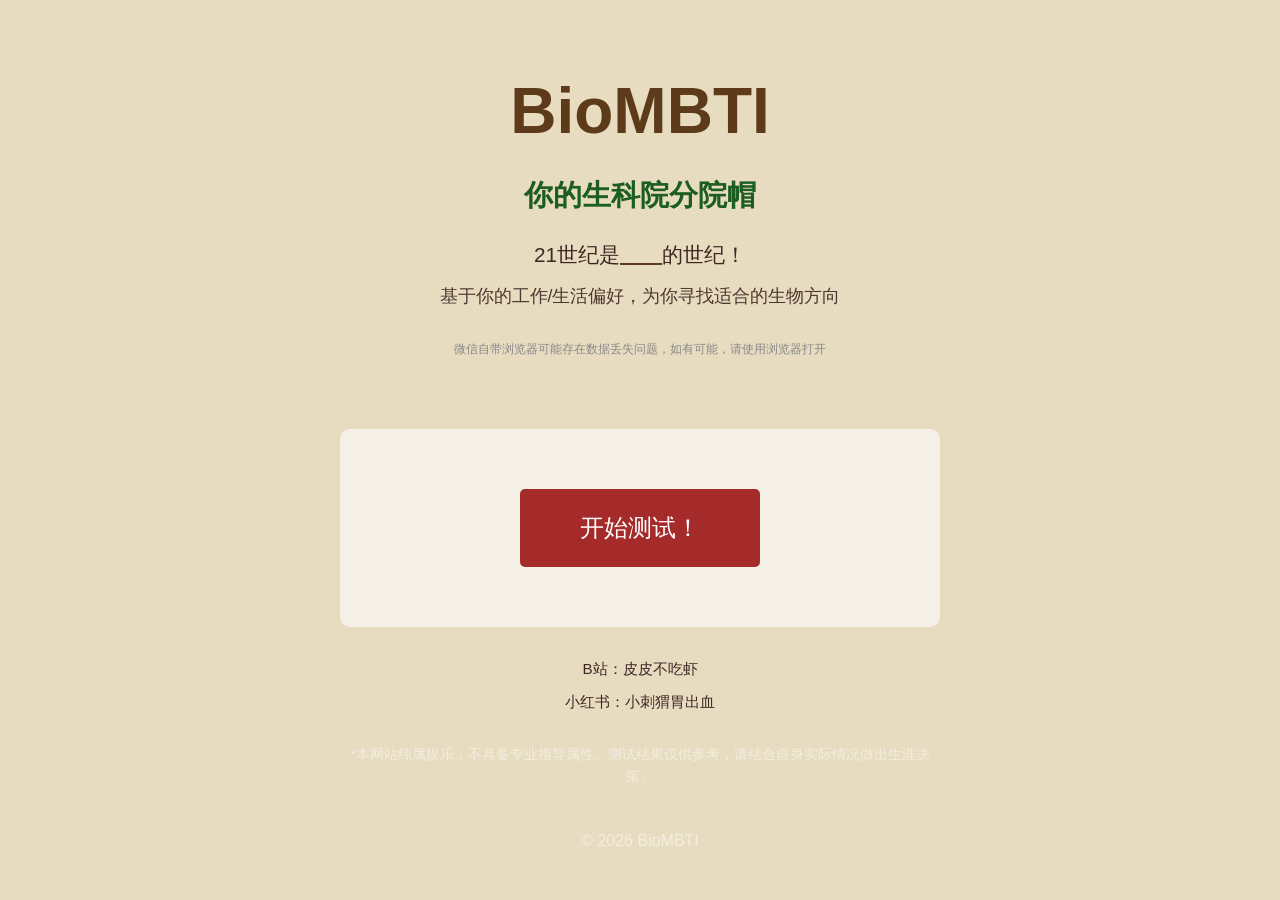
<file: index.html>
<!DOCTYPE html>
<html lang="zh-CN">
<head>
    <meta charset="UTF-8">
    <meta name="viewport" content="width=device-width, initial-scale=1.0">
    <title>BioMBTI - 你的生科院分院帽</title>
    <link rel="stylesheet" href="css/style.css">
    <!-- Google tag (gtag.js) -->
    <script async src="https://www.googletagmanager.com/gtag/js?id=G-Y9PH84H6SB"></script>
    <script>
     window.dataLayer = window.dataLayer || [];
     function gtag(){dataLayer.push(arguments);}
     gtag('js', new Date());

     gtag('config', 'G-Y9PH84H6SB');
    </script>
    <script defer src="https://cloud.umami.is/script.js" data-website-id="a50141d1-e462-4dfd-b0ab-998553afbc6c"></script>
</head>
<body>
    <div class="container">
        <header class="main-header">
            <h1>BioMBTI</h1>
            <p class="subtitle" style="color: #1b5e20;">你的生科院分院帽</p>
            <p class="tagline">21世纪是<span class="blank">　　</span>的世纪！</p>
            <p class="description">基于你的工作/生活偏好，为你寻找适合的生物方向</p>
            <p class="browser-notice" style="font-size: 12px; color: #888; margin-top: 5px;">微信自带浏览器可能存在数据丢失问题，如有可能，请使用浏览器打开</p>
        </header>
        
        <div class="content-box center-content">
            <a href="instructions.html" class="button large start-btn">开始测试！</a>
        </div>
        
        <div class="social-links">
            <p>B站：皮皮不吃虾</p>
            <p>小红书：小刺猬胃出血</p>
        </div>
        
        <p class="footer-disclaimer">*本网站纯属娱乐，不具备专业指导属性。测试结果仅供参考，请结合自身实际情况做出生涯决策。</p>
        
        <footer>
            <p>&copy; 2026 BioMBTI</p>
        </footer>
    </div>
</body>
</html>
</file>
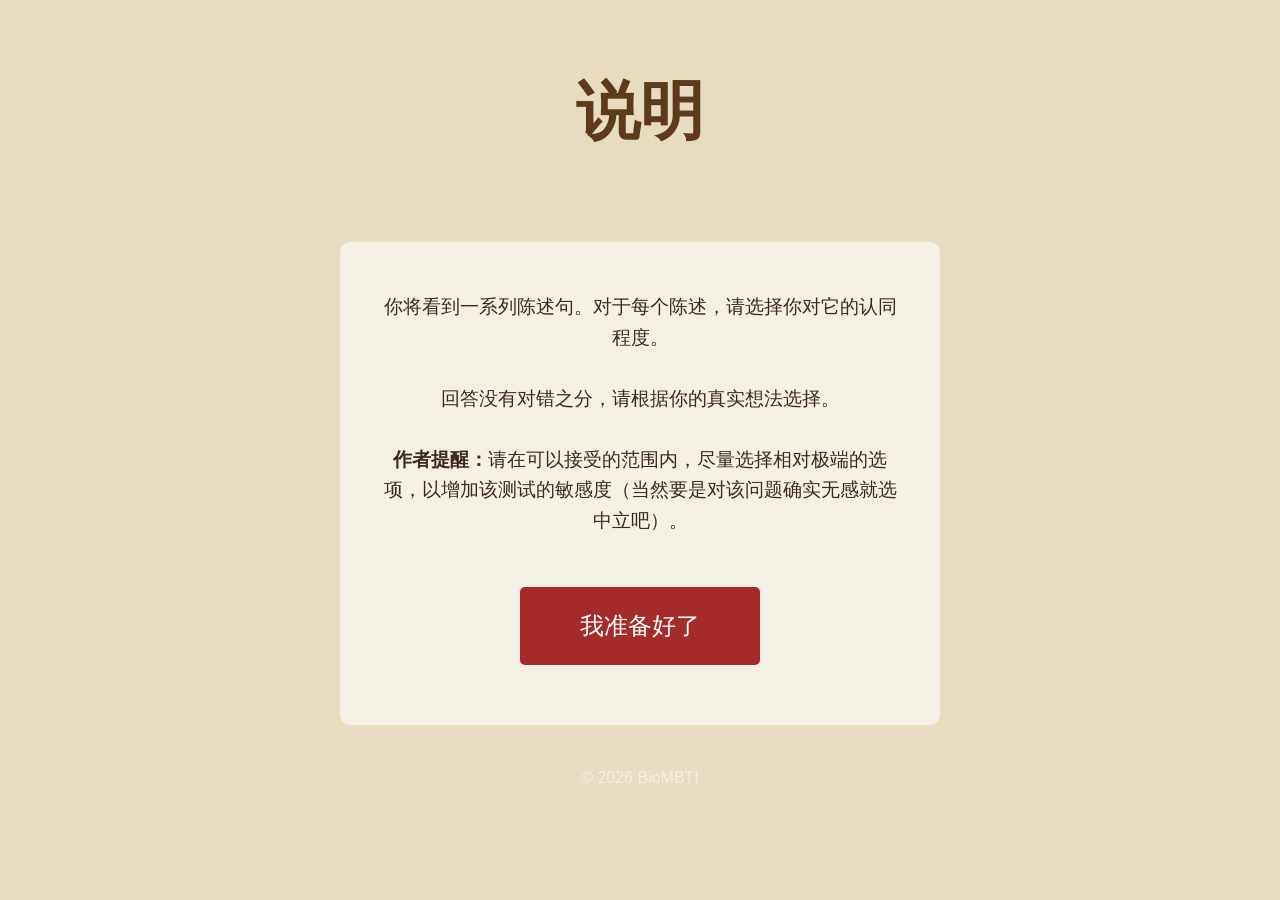
<file: instructions.html>
<!DOCTYPE html>
<html lang="zh-CN">
<head>
    <meta charset="UTF-8">
    <meta name="viewport" content="width=device-width, initial-scale=1.0">
    <title>说明 - BioMBTI</title>
    <link rel="stylesheet" href="css/style.css">
</head>
<body>
    <div class="container">
        <header class="main-header">
            <h1>说明</h1>
        </header>
        
        <div class="content-box">
            <p class="intro-text">你将看到一系列陈述句。对于每个陈述，请选择你对它的认同程度。</p>
            
            <p class="intro-text">回答没有对错之分，请根据你的真实想法选择。</p>
            
            <p class="intro-text"><strong>作者提醒：</strong>请在可以接受的范围内，尽量选择相对极端的选项，以增加该测试的敏感度（当然要是对该问题确实无感就选中立吧）。</p>
            
            <div class="center">
                <a href="quiz.html" class="button large start-btn">我准备好了</a>
            </div>
        </div>
        
        <footer>
            <p>&copy; 2026 BioMBTI</p>
        </footer>
    </div>
</body>
</html>
</file>
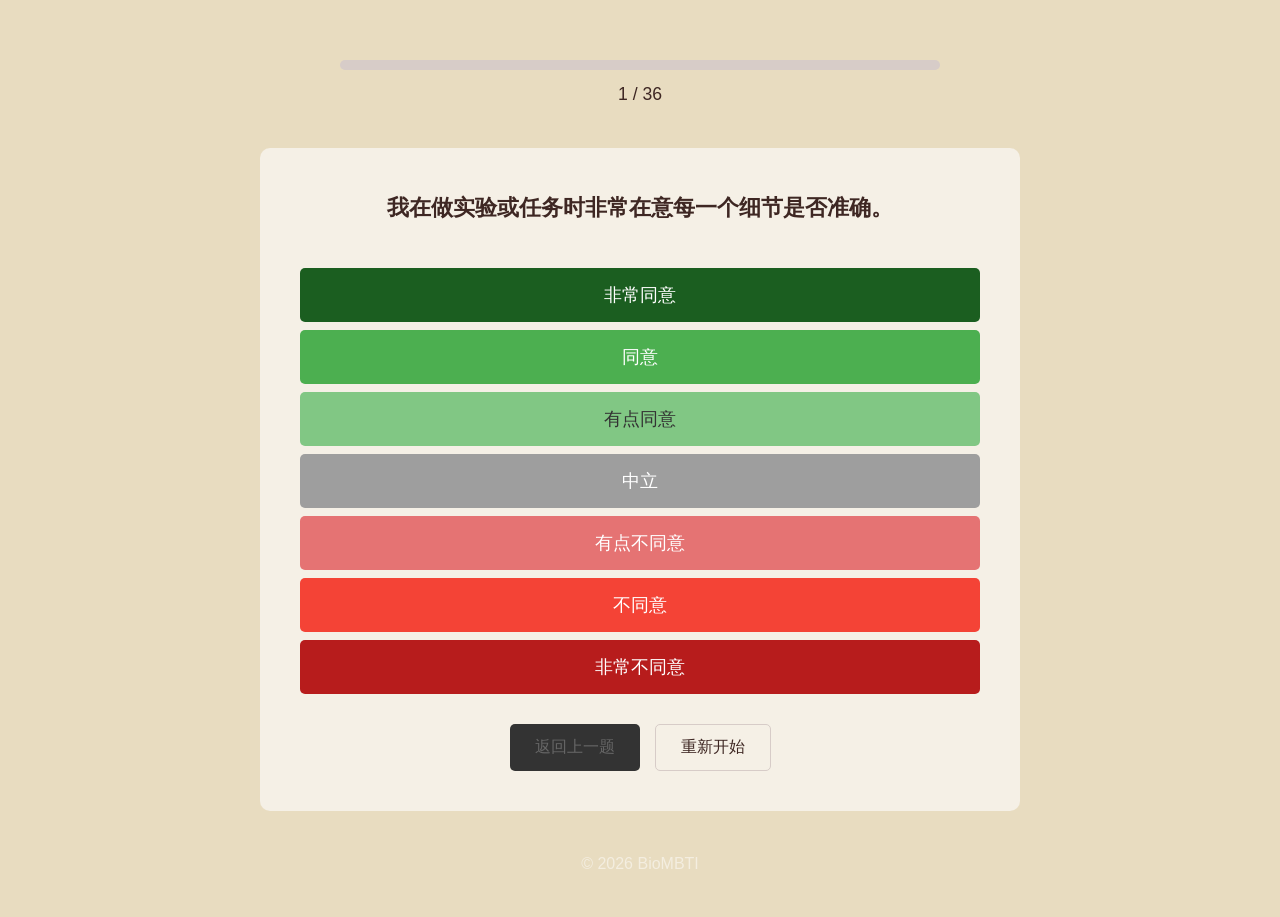
<file: quiz.html>
<!DOCTYPE html>
<html lang="zh-CN">
<head>
    <meta charset="UTF-8">
    <meta name="viewport" content="width=device-width, initial-scale=1.0">
    <title>答题 - BioMBTI</title>
    <link rel="stylesheet" href="css/style.css">
</head>
<body>
    <div class="container">
        <div class="progress-container">
            <div class="progress-bar">
                <div class="progress-fill" id="progress"></div>
            </div>
            <div class="progress-text">
                <span id="question-number">1</span> / 36
            </div>
        </div>
        
        <div class="question-box">
            <h2 id="question-text" class="question-text">加载中...</h2>
            
            <div class="options-vertical" id="options-container">
                <!-- 选项由JS生成 -->
            </div>
            
            <div class="quiz-buttons">
                <button id="prev-btn" class="back-button">返回上一题</button>
                <button id="restart-btn" class="back-button secondary">重新开始</button>
            </div>
        </div>
        
        <footer>
            <p>&copy; 2026 BioMBTI</p>
        </footer>
    </div>
    
    <script src="js/questions.js"></script>
    <script src="js/calculate.js"></script>
    <script src="js/quiz.js"></script>
</body>
</html>
</file>
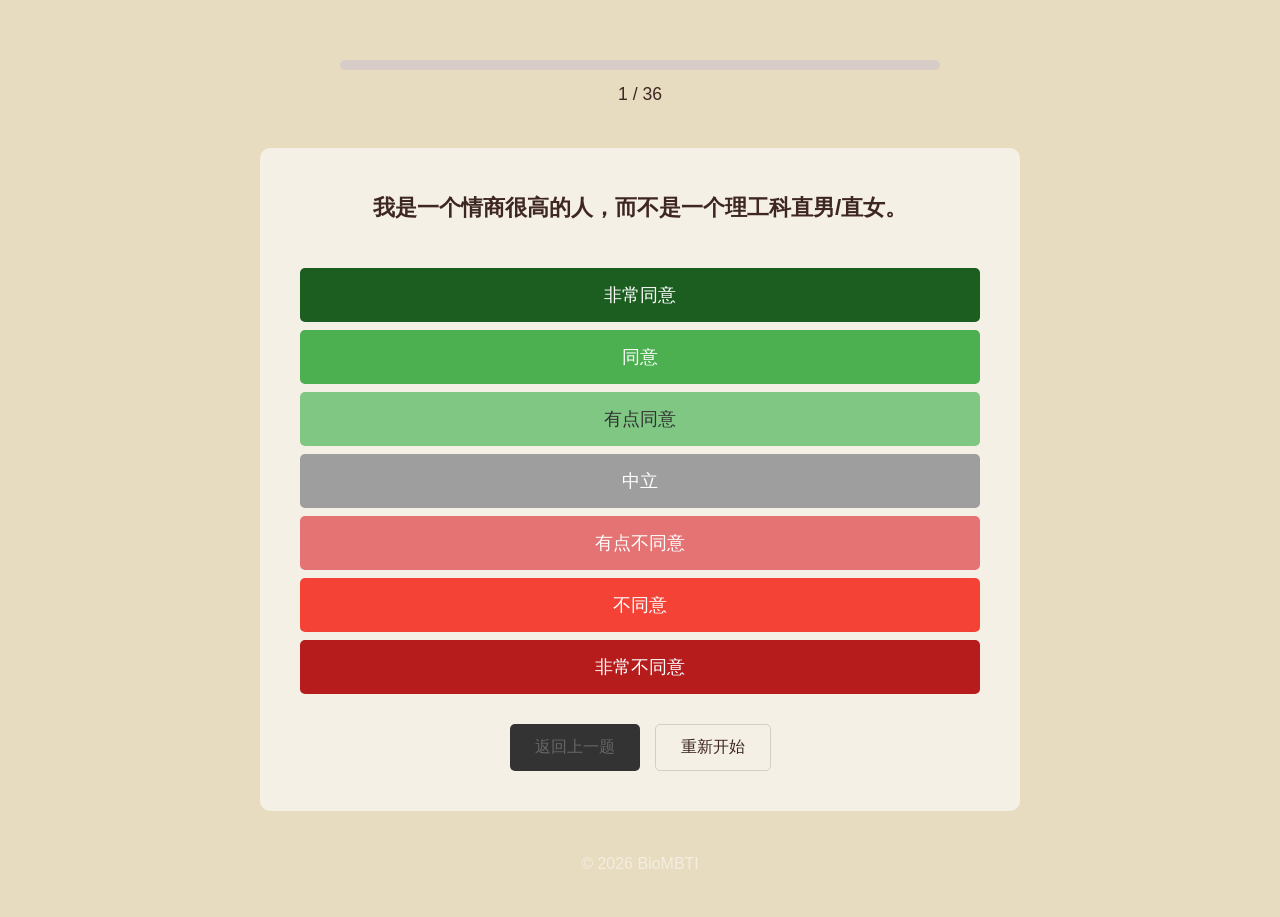
<file: results.html>
<!DOCTYPE html>
<html lang="zh-CN">
<head>
    <meta charset="UTF-8">
    <meta name="viewport" content="width=device-width, initial-scale=1.0">
    <title>测试结果 - BioMBTI</title>
    <link rel="stylesheet" href="css/style.css">
</head>
<body>
    <div class="container">
        <p class="site-promo" style="text-align: center; font-size: 0.9em; color: #666; margin-bottom: 10px;">你的生科院分院帽：<a href="https://wesshrimpyxcw.github.io/BioMBTI/" target="_blank">https://wesshrimpyxcw.github.io/BioMBTI/</a></p>
        <p class="site-promo" style="text-align: center; font-size: 0.9em; color: #666; margin-bottom: 10px;">本网页还在进一步完善中，欢迎大家到作者<strong style="color: #1b5e20;">小刺猬胃出血</strong>的小红书帖子评论区分享自己的测试结果，并与和作者在内的所有人交流！</p>
        
        <div class="result-main">
            <p class="match-intro">根据你的特点，与你最匹配的方向是：</p>
            <h1 id="best-match-name">加载中...</h1>
            <p class="match-percentage-large" id="best-match-percentage"></p>
            <blockquote id="best-match-quote"></blockquote>
            <p class="best-match-intro" id="best-match-intro"></p>
        </div>
        
        <div class="other-matches-section">
            <div class="other-matches-header">
                <h2>其他比较接近的方向</h2>
                <button id="toggle-all-btn" class="small-button">显示所有方向的匹配度</button>
            </div>
            <div class="other-matches-list" id="other-matches"></div>
        </div>
        
        <div class="all-matches-section" id="all-matches-section" style="display: none;">
            <h2>所有方向匹配度</h2>
            <div class="all-matches-list" id="all-matches-list"></div>
        </div>
        
        <div class="axes-section">
            <h2>你的工作偏好</h2>
            <div class="axes-bars" id="axes-bars"></div>
        </div>
        
        <div class="center">
            <a href="quiz.html" class="button secondary">重新测试</a>
            <a href="index.html" class="button secondary">返回首页</a>
        </div>
        
        <div class="footer-notice">
            <p>本网站是一个本科生娱乐所作。如果你认为结果不符合，请小红书私信<strong>@小刺猬胃出血</strong>，提出你的专业建议。</p>
        </div>
        
        <footer>
            <p class="disclaimer">*本网站纯属娱乐，不具备专业指导属性。测试结果仅供参考，请结合自身实际情况做出生涯决策。</p>
            <p>&copy; 2026 BioMBTI</p>
        </footer>
    </div>
    
    <script src="js/questions.js"></script>
    <script src="js/calculate.js"></script>
    <script src="js/results.js"></script>
</body>
</html>
</file>
<file: css/style.css>
/* BioMBTI - 8values Style */

:root {
    --bg-color: #e8dcc0;
    --card-bg: #f5f0e6;
    --text-color: #5d3a1a;
    --text-light: #3e2723;
    --accent-color: #d7ccc8;
    --button-bg: #5d3a1a;
    --button-hover: #4a2c15;
    --secondary-bg: #bcaaa4;
    --agree-color: #3e2723;
    --neutral-color: #5d4037;
    --disagree-color: #8d6e63;
}

* {
    margin: 0;
    padding: 0;
    box-sizing: border-box;
}

html {
    font-size: 16px;
}

body {
    font-family: 'Segoe UI', Tahoma, Geneva, Verdana, sans-serif;
    background-color: var(--bg-color);
    color: var(--text-light);
    line-height: 1.6;
    min-height: 100vh;
}

.container {
    max-width: 800px;
    margin: 0 auto;
    padding: 10px;
}

@media (min-width: 600px) {
    .container {
        padding: 20px;
    }
}

/* Header */
.main-header {
    text-align: center;
    padding: 20px 10px 30px;
}

.main-header h1 {
    font-size: 2.5rem;
    margin-bottom: 10px;
    color: var(--text-color);
}

.main-header .subtitle {
    font-size: 1.3rem;
    margin-bottom: 15px;
}

.main-header .tagline {
    font-size: 1rem;
    margin-bottom: 8px;
}

.main-header .description {
    font-size: 0.9rem;
    margin-bottom: 20px;
}

@media (min-width: 600px) {
    .main-header {
        padding: 40px 20px 50px;
    }
    
    .main-header h1 {
        font-size: 4rem;
        margin-bottom: 15px;
    }
    
    .main-header .subtitle {
        font-size: 1.8rem;
        margin-bottom: 20px;
    }
    
    .main-header .tagline {
        font-size: 1.3rem;
        margin-bottom: 10px;
    }
    
    .main-header .description {
        font-size: 1.1rem;
        margin-bottom: 30px;
    }
}

.main-header h1 {
    font-size: 4rem;
    color: var(--text-color);
    margin-bottom: 10px;
}

.subtitle {
    font-size: 1.8rem;
    color: var(--text-color);
    font-weight: bold;
    margin-bottom: 10px;
}

.tagline {
    font-size: 1.3rem;
    color: var(--text-light);
    margin-bottom: 5px;
}

.tagline .blank {
    text-decoration: underline;
    text-decoration-color: var(--text-color);
    text-decoration-thickness: 2px;
}

.description {
    font-size: 1.1rem;
    color: var(--text-light);
    opacity: 0.9;
}

/* Content Box */
.content-box {
    background-color: var(--card-bg);
    border-radius: 8px;
    padding: 30px 20px;
    margin: 15px 10px;
}

.center-content {
    text-align: center;
}

@media (min-width: 600px) {
    .content-box {
        border-radius: 10px;
        padding: 50px 40px;
        margin: 20px auto;
        max-width: 600px;
    }
}

.intro-text {
    font-size: 1.2rem;
    margin-bottom: 30px;
    text-align: center;
}

/* Buttons */
.button {
    display: inline-block;
    background-color: var(--button-bg);
    color: white;
    padding: 12px 30px;
    font-size: 1rem;
    border: none;
    border-radius: 5px;
    cursor: pointer;
    text-decoration: none;
    transition: all 0.3s ease;
    margin: 8px;
}

.button:hover {
    background-color: var(--button-hover);
}

.button.large {
    padding: 15px 40px;
    font-size: 1.2rem;
}

@media (min-width: 600px) {
    .button {
        padding: 15px 50px;
        font-size: 1.2rem;
        margin: 10px;
    }
    
    .button.large {
        padding: 20px 60px;
        font-size: 1.5rem;
    }
}

.button.secondary {
    background-color: var(--accent-color);
}

.button.secondary:hover {
    background-color: var(--secondary-bg);
}

.center {
    text-align: center;
    margin-top: 40px;
}

/* Progress */
.progress-container {
    max-width: 600px;
    margin: 40px auto;
}

.progress-bar {
    width: 100%;
    height: 10px;
    background-color: var(--accent-color);
    border-radius: 5px;
    overflow: hidden;
}

.progress-fill {
    height: 100%;
    background-color: var(--text-color);
    width: 0%;
    transition: width 0.3s ease;
}

.progress-text {
    text-align: center;
    margin-top: 10px;
    font-size: 1.1rem;
    color: var(--text-light);
}

/* Question Box */
.question-box {
    background-color: var(--card-bg);
    border-radius: 10px;
    padding: 40px;
    margin: 20px 0;
}

.question-text {
    font-size: 1.4rem;
    text-align: center;
    margin-bottom: 40px;
    color: var(--text-light);
    line-height: 1.8;
}

/* Vertical Options - 8values Style */
.options-vertical {
    display: flex;
    flex-direction: column;
    gap: 8px;
}

.option-btn-vertical {
    display: block;
    width: 100%;
    padding: 15px 20px;
    border: none;
    border-radius: 5px;
    cursor: pointer;
    font-size: 1.1rem;
    transition: all 0.2s ease;
    text-align: center;
}

.option-btn-vertical:hover {
    opacity: 0.9;
    transform: scale(1.02);
}

.option-btn-vertical.selected {
    box-shadow: 0 0 0 3px white;
}

/* Color coding - 非常同意在最上面（绿色） */
.option-strong-agree {
    background-color: #1b5e20;
    color: white;
}

.option-agree {
    background-color: #4caf50;
    color: white;
}

.option-weak-agree {
    background-color: #81c784;
    color: #333;
}

.option-neutral {
    background-color: #9e9e9e;
    color: white;
}

.option-weak-disagree {
    background-color: #e57373;
    color: white;
}

.option-disagree {
    background-color: #f44336;
    color: white;
}

.option-strong-disagree {
    background-color: #b71c1c;
    color: white;
}

/* Results Page */
.result-main {
    text-align: center;
    padding: 60px 20px;
}

.match-intro {
    font-size: 1.2rem;
    color: var(--text-light);
    opacity: 0.8;
    margin-bottom: 15px;
}

.result-main h1 {
    font-size: 3.5rem;
    color: #a52a2a;
    margin-bottom: 15px;
}

.match-percentage-large {
    font-size: 2rem;
    color: #a52a2a;
    font-weight: bold;
    margin-bottom: 30px;
}

.result-main blockquote {
    font-size: 1.3rem;
    font-style: italic;
    color: var(--text-light);
    max-width: 600px;
    margin: 0 auto 30px;
    line-height: 1.8;
}

.best-match-intro {
    font-size: 1.1rem;
    color: rgba(255,255,255,0.9);
    max-width: 700px;
    margin: 0 auto;
    line-height: 1.8;
    text-align: left;
}

/* Other Matches */
.other-matches-section {
    background-color: var(--card-bg);
    border-radius: 10px;
    padding: 30px;
    margin: 20px 0;
}

.other-matches-header {
    display: flex;
    justify-content: space-between;
    align-items: center;
    margin-bottom: 20px;
}

.other-matches-header h2 {
    color: var(--text-light);
    font-size: 1.3rem;
    opacity: 0.8;
    margin: 0;
}

.small-button {
    background-color: transparent;
    color: var(--text-color);
    border: 1px solid var(--text-color);
    padding: 8px 16px;
    font-size: 0.85rem;
    border-radius: 4px;
    cursor: pointer;
    transition: all 0.2s ease;
}

.small-button:hover {
    background-color: var(--text-color);
    color: white;
}

.other-matches-list {
    display: flex;
    flex-direction: column;
    gap: 15px;
}

.other-match-item {
    padding: 15px 20px;
    background-color: #e8f5e9;
    border-radius: 5px;
}

.other-match-header {
    display: flex;
    justify-content: space-between;
    align-items: center;
    margin-bottom: 10px;
}

.other-match-name {
    font-size: 1.2rem;
    font-weight: 500;
    color: #5d4037;
}

.other-match-percentage {
    font-size: 1.1rem;
    color: #8b4513;
    font-weight: bold;
}

.other-match-quote {
    font-style: italic;
    font-size: 0.9rem;
    color: #5d4037;
    border-left: 3px solid #8b4513;
    padding-left: 15px;
    margin: 10px 0 0;
    line-height: 1.6;
}

/* Axes Section */
.axes-section {
    background-color: var(--card-bg);
    border-radius: 10px;
    padding: 30px;
    margin: 20px 0;
}

.axes-section h2 {
    color: var(--text-light);
    font-size: 1.5rem;
    margin-bottom: 30px;
    text-align: center;
}

.axes-bars {
    display: flex;
    flex-direction: column;
    gap: 25px;
}

.axis-bar-container {
    display: flex;
    flex-direction: column;
    gap: 8px;
}

.axis-labels {
    display: flex;
    justify-content: space-between;
    font-size: 0.9rem;
}

.axis-label-left {
    color: var(--agree-color);
}

.axis-label-right {
    color: var(--disagree-color);
}

.axis-bar-track {
    height: 30px;
    background: linear-gradient(90deg, #8b4513 0%, #5d4037 50%, #2c3e50 100%);
    border-radius: 15px;
    position: relative;
}

.axis-marker {
    position: absolute;
    top: -5px;
    width: 4px;
    height: 40px;
    background-color: white;
    border-radius: 2px;
    transform: translateX(-50%);
    box-shadow: 0 0 5px rgba(0,0,0,0.5);
}

.axis-tendency {
    text-align: center;
    font-size: 1.1rem;
    color: var(--text-color);
    font-weight: bold;
    margin-top: 8px;
}

/* All Matches Section */
.all-matches-section {
    background-color: var(--card-bg);
    border-radius: 10px;
    padding: 30px;
    margin: 20px 0;
}

.all-matches-section h2 {
    color: var(--text-light);
    font-size: 1.5rem;
    margin-bottom: 20px;
    text-align: center;
}

.all-matches-list {
    display: flex;
    flex-direction: column;
    gap: 10px;
}

.all-match-item {
    padding: 12px 15px;
    background-color: #e8f5e9;
    border-radius: 5px;
}

.all-match-header {
    display: flex;
    justify-content: space-between;
    align-items: center;
    margin-bottom: 8px;
}

.all-match-name {
    flex: 1;
    padding-right: 15px;
    color: #5d4037;
    font-weight: 500;
}

.all-match-percentage {
    color: #8b4513;
    font-weight: bold;
}

.all-match-quote {
    font-style: italic;
    font-size: 0.85rem;
    color: #5d4037;
    border-left: 3px solid #8b4513;
    padding-left: 12px;
    margin: 8px 0 0 0;
    line-height: 1.5;
}

/* Quiz Buttons */
.quiz-buttons {
    display: flex;
    justify-content: center;
    gap: 15px;
    margin-top: 30px;
    flex-wrap: wrap;
}

.back-button {
    padding: 12px 25px;
    background-color: var(--accent-color);
    color: var(--text-light);
    border: none;
    border-radius: 5px;
    font-size: 1rem;
    cursor: pointer;
    transition: all 0.2s ease;
}

.back-button:hover {
    background-color: var(--secondary-bg);
}

.back-button:disabled {
    background-color: #333;
    color: #666;
    cursor: not-allowed;
}

.back-button.secondary {
    background-color: transparent;
    border: 1px solid var(--accent-color);
    color: var(--text-light);
}

.back-button.secondary:hover {
    background-color: var(--accent-color);
}

/* Social Links */
.social-links {
    text-align: center;
    margin: 20px 0;
}

.social-links p {
    color: #3e2723;
    font-size: 0.85rem;
    margin: 5px 0;
}

@media (min-width: 600px) {
    .social-links {
        margin: 30px 0;
    }
    
    .social-links p {
        font-size: 0.95rem;
        margin: 8px 0;
    }
}

/* Footer Disclaimer */
.footer-disclaimer {
    text-align: center;
    font-size: 0.75rem;
    color: rgba(255,255,255,0.5);
    margin: 20px 10px 15px;
    max-width: 600px;
    margin-left: auto;
    margin-right: auto;
}

@media (min-width: 600px) {
    .footer-disclaimer {
        font-size: 0.85rem;
        margin: 30px auto 20px;
    }
}

/* Start Button - Red Brown */
.start-btn {
    background-color: #a52a2a !important;
}

.start-btn:hover {
    background-color: #8b0000 !important;
}

/* Disclaimer */
.disclaimer {
    font-size: 0.85rem;
    color: #5d4037;
    opacity: 0.7;
    margin-top: 20px;
    max-width: 500px;
    text-align: center;
}

.footer-notice {
    text-align: center;
    padding: 20px;
    margin: 20px 0;
    background-color: rgba(255,255,255,0.3);
    border-radius: 8px;
}

.footer-notice p {
    color: #3e2723;
    font-size: 0.95rem;
    margin-bottom: 10px;
}

.footer-notice strong {
    color: #1b5e20;
}

.disclaimer-small {
    font-size: 0.8rem;
    opacity: 0.7;
    margin-top: 10px;
}

/* Footer */
footer {
    text-align: center;
    padding: 20px;
    color: rgba(255,255,255,0.5);
}

footer .disclaimer {
    margin-bottom: 10px;
}

/* Responsive */
@media (max-width: 600px) {
    .main-header h1 {
        font-size: 2.5rem;
    }
    
    .result-main h1 {
        font-size: 2rem;
    }
    
    .content-box,
    .question-box {
        padding: 20px;
    }
    
    .question-text {
        font-size: 1.1rem;
    }
}
</file>
